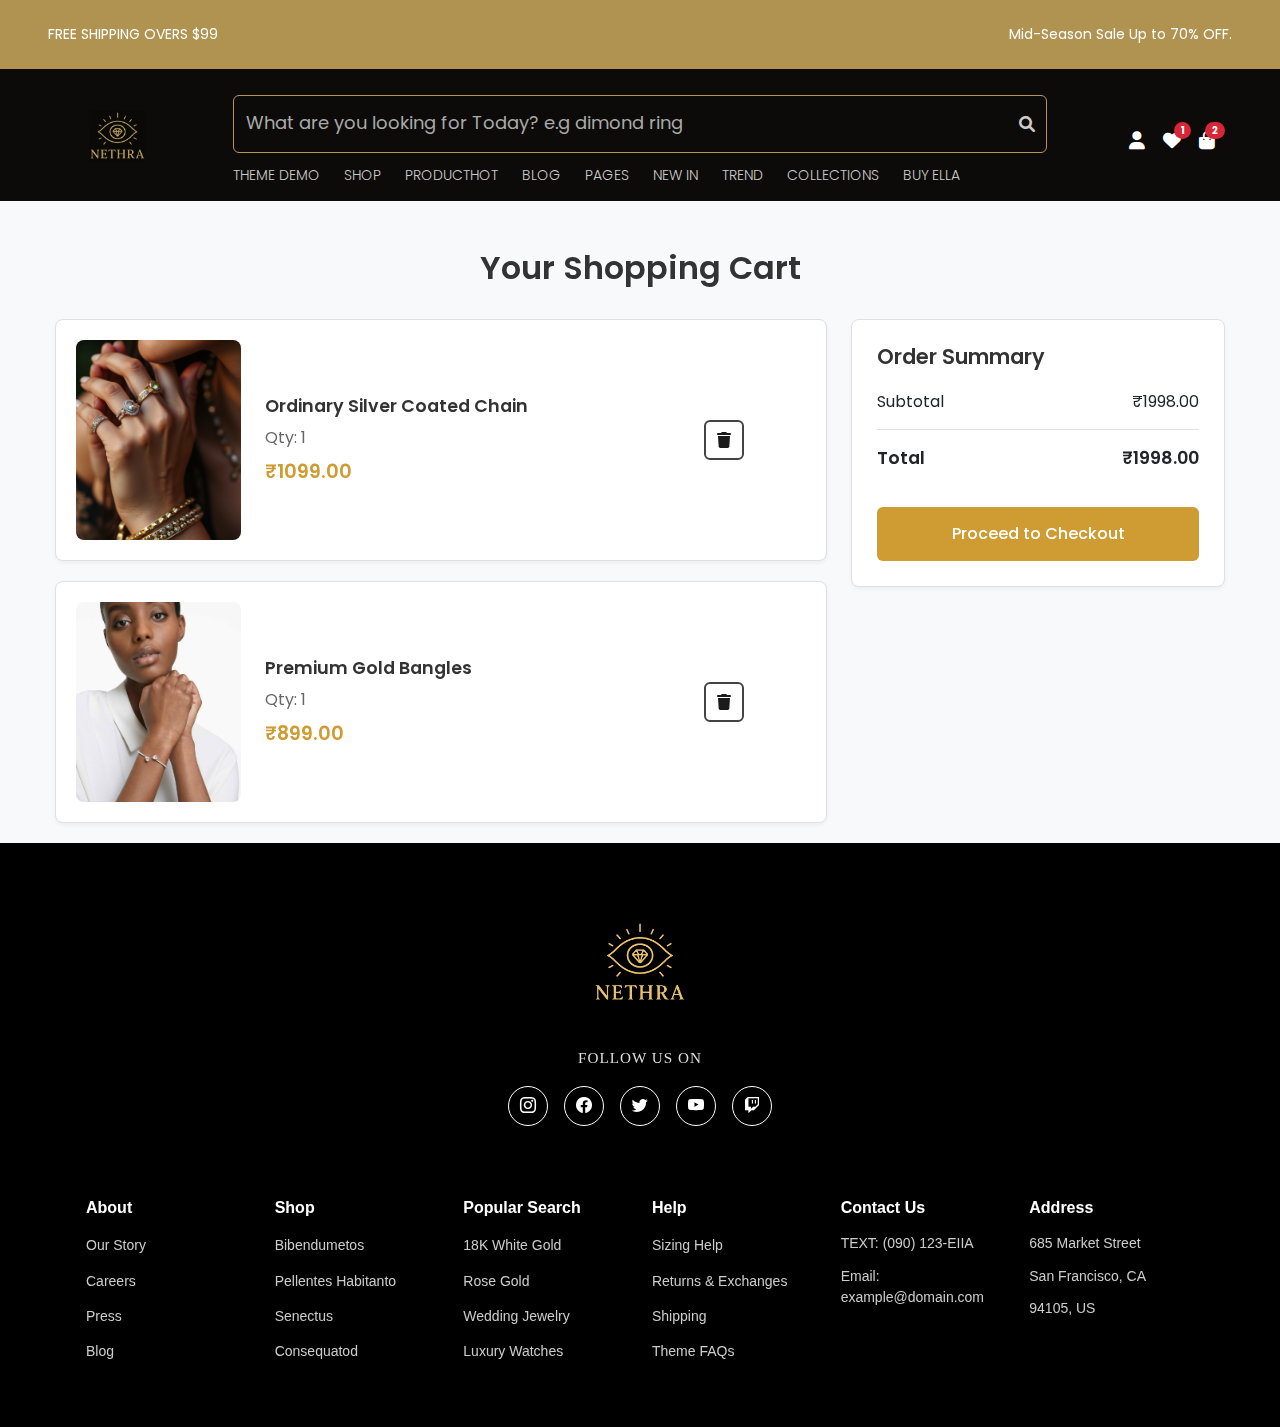
<file: cart.html>
<!DOCTYPE html>
<html lang="en">
<head>
    <meta charset="UTF-8">
    <meta name="viewport" content="width=device-width, initial-scale=1.0">
    <title>Shopping Cart</title>
    <link href="https://cdnjs.cloudflare.com/ajax/libs/bootstrap/5.3.0/css/bootstrap.min.css" rel="stylesheet">
    <link href="https://cdnjs.cloudflare.com/ajax/libs/font-awesome/6.0.0/css/all.min.css" rel="stylesheet">
    <link href="https://fonts.googleapis.com/css2?family=Poppins:wght@300;400;500;600;700&display=swap" rel="stylesheet">
    <link rel="stylesheet" href="cart.css">
  <link rel="stylesheet" href="https://cdn.jsdelivr.net/npm/bootstrap-icons@1.10.5/font/bootstrap-icons.css">


</head>
<body>









          <div class="top-banner d-flex justify-content-between px-5 py-md-4 py-2">
    <div>FREE SHIPPING OVERS $99</div>
    <div>Mid-Season Sale Up to 70% OFF.</div>
  </div>


<div class="main-navbar">
  <div class="container-fluid px-4">
    <div class="row align-items-center ">
  
      <div class="col-md-2 col-2 navbar-logo text-md-center text-center pb-2  mb-md-0">
        <img src="images/61863a29d943ff0395e553b90e533f322c59e3b4.png" alt="Logo">
      </div>

      <div class="col-md-8 col-5 ">

        <div class="search-wrapper mb-2 ms-md-0 ms-3">
          <input type="text" class="form-control search-bar" placeholder="What are you looking for Today? e.g dimond ring">
          <i class="fas fa-search search-icon"></i>
        </div>

 
        <div class="nav-items d-none d-md-flex">
          <a href="#">THEME DEMO</a>
          <a href="#">SHOP</a>
          <a href="#">PRODUCTHOT</a>
          <a href="#">BLOG</a>
          <a href="#">PAGES</a>
          <a href="#">NEW IN</a>
          <a href="#">TREND</a>
          <a href="#">COLLECTIONS</a>
          <a href="#">BUY ELLA</a>
        </div>
      </div>


      <div class="col-md-2 col-5 d-flex justify-content-md-center justify-content-evenly align-items-start  mt-md-0">
        <div class="icon-badge">
          <i class="fas fa-user"></i>
        </div>
        <div class="icon-badge">
          <i class="fas fa-heart"></i>
          <span class="badge rounded-pill">1</span>
        </div>
        <div class="icon-badge">
          <i class="fas fa-shopping-bag"></i>
          <span class="badge rounded-pill">2</span>
        </div>

    
        <button class="btn text-white d-md-none ms-2 d-flex j justify-content-center align-items-start" type="button" data-bs-toggle="collapse" data-bs-target="#mobileNav">
          <i class="fas fa-bars"></i>
        </button>
      </div>
    </div>
  </div>


  <div class="collapse d-md-none" id="mobileNav">
    <div class="nav-items d-flex flex-column align-items-center mt-4 ">
      <a href="#">THEME DEMO</a>
      <a href="#">SHOP</a>
      <a href="#">PRODUCTHOT</a>
      <a href="#">BLOG</a>
      <a href="#">PAGES</a>
      <a href="#">NEW IN</a>
      <a href="#">TREND</a>
      <a href="#">COLLECTIONS</a>
      <a href="#">BUY ELLA</a>
    </div>
  </div>
</div>





    <div class="container-fluid cart-container mt-5">
        <h1 class="cart-title">Your Shopping Cart</h1>
        
        <div class="row">
            <div class="col-lg-8 col-md-7">
                <div class="cart-item">
                    <div class="row align-items-center">
                        <div class="col-md-3 col-sm-4">
                            <img src="images/285f6e42202de6d5b211f8390fe26d3b14f1d04f.png" 
                                 alt="" 
                                 class="product-image">
                        </div>
                        <div class="col-md-7 col-sm-6 product-details">
                            <h5 class="product-title">Ordinary Silver Coated Chain </h5>
                            <!-- <div class="product-size">Size: XL</div> -->
                            <div class="product-qty">Qty: 1</div>
                            <div class="product-price">₹1099.00</div>
                        </div>
                        <div class="col-md-2 col-sm-2 delete-btn-container">
                            <button class="delete-btn">
                                <i class="fas fa-trash"></i>
                            </button>
                        </div>
                    </div>
                </div>
               
     
                <div class="cart-item">
                    <div class="row align-items-center">
                        <div class="col-md-3 col-sm-4">
                            <img src="images/39ab5c8a107495e7df2e095dbbef00619add5c14.jpg" 
                                 alt="" 
                                 class="product-image">
                        </div>
                        <div class="col-md-7 col-sm-6 product-details">
                            <h5 class="product-title">Premium Gold Bangles</h5>
                            <!-- <div class="product-size">Size: M</div> -->
                            <div class="product-qty">Qty: 1</div>
                            <div class="product-price">₹899.00</div>
                        </div>
                        <div class="col-md-2 col-sm-2 delete-btn-container">
                            <button class="delete-btn">
                                <i class="fas fa-trash"></i>
                            </button>
                        </div>
                    </div>
                </div>
            </div>
            

            <div class="col-lg-4 col-md-5">
                <div class="order-summary">
                    <h4 class="summary-title">Order Summary</h4>
                    
                    <div class="summary-row">
                        <span>Subtotal</span>
                        <span>₹1998.00</span>
                    </div>
                    
                    <div class="summary-row total">
                        <span>Total</span>
                        <span>₹1998.00</span>
                    </div>
                    
                    <button class="checkout-btn">Proceed to Checkout</button>
                </div>
            </div>
        </div>
    </div>
















       

<footer class="footer-section py-5 text-white">
  <div class="container text-center mb-5">
    <img src="images/61863a29d943ff0395e553b90e533f322c59e3b4 (1).png" alt="NETHRA Logo" class="footer-logo mb-3">
    <p class="footer-follow-text ">FOLLOW US ON</p>
    <div class="d-flex justify-content-center gap-3 mt-3 social-icons">
      <a href="#" class="social-icon"><i class="bi bi-instagram"></i></a>
      <a href="#" class="social-icon"><i class="bi bi-facebook"></i></a>
      <a href="#" class="social-icon"><i class="bi bi-twitter"></i></a>
      <a href="#" class="social-icon"><i class="bi bi-youtube"></i></a>
      <a href="#" class="social-icon"><i class="bi bi-twitch"></i></a>
    </div>
  </div>

  <div class="container pt-4 px-3">
    <div class="row gy-4 text-start">
      <div class="col-6 col-md-2">
        <h6 >About</h6>
        <ul class="list-unstyled">
          <li><a href="#" class="footer-link">Our Story</a></li>
          <li><a href="#" class="footer-link">Careers</a></li>
          <li><a href="#" class="footer-link">Press</a></li>
          <li><a href="#" class="footer-link">Blog</a></li>
        </ul>
      </div>
      <div class="col-6 col-md-2">
        <h6 >Shop</h6>
        <ul class="list-unstyled ">
          <li><a href="#" class="footer-link">Bibendumetos</a></li>
          <li><a href="#" class="footer-link">Pellentes Habitanto</a></li>
          <li><a href="#" class="footer-link">Senectus</a></li>
          <li><a href="#" class="footer-link">Consequatod</a></li>
        </ul>
      </div>
      <div class="col-6 col-md-2">
        <h6 >Popular Search</h6>
        <ul class="list-unstyled">
          <li><a href="#" class="footer-link">18K White Gold</a></li>
          <li><a href="#" class="footer-link">Rose Gold</a></li>
          <li><a href="#" class="footer-link">Wedding Jewelry</a></li>
          <li><a href="#" class="footer-link">Luxury Watches</a></li>
        </ul>
      </div>
      <div class="col-6 col-md-2">
        <h6 >Help</h6>
        <ul class="list-unstyled">
          <li><a href="#" class="footer-link">Sizing Help</a></li>
          <li><a href="#" class="footer-link">Returns & Exchanges</a></li>
          <li><a href="#" class="footer-link">Shipping</a></li>
          <li><a href="#" class="footer-link">Theme FAQs</a></li>
        </ul>
      </div>
      <div class="col-6 col-md-2">
        <h6 >Contact Us</h6>
        <ul class="list-unstyled">
          <li class="footer-link">TEXT: (090) 123-EIIA</li>
          <li class="footer-link">Email: example@domain.com</li>
        </ul>
      </div>
      <div class="col-6 col-md-2">
        <h6 >Address</h6>
        <ul class="list-unstyled">
          <li class="footer-link">685 Market Street</li>
          <li class="footer-link">San Francisco, CA</li>
          <li class="footer-link">94105, US</li>
        </ul>
      </div>
    </div>
  </div>
</footer>




    
    <script src="https://cdnjs.cloudflare.com/ajax/libs/bootstrap/5.3.0/js/bootstrap.bundle.min.js"></script>

</body>
</html>
</file>
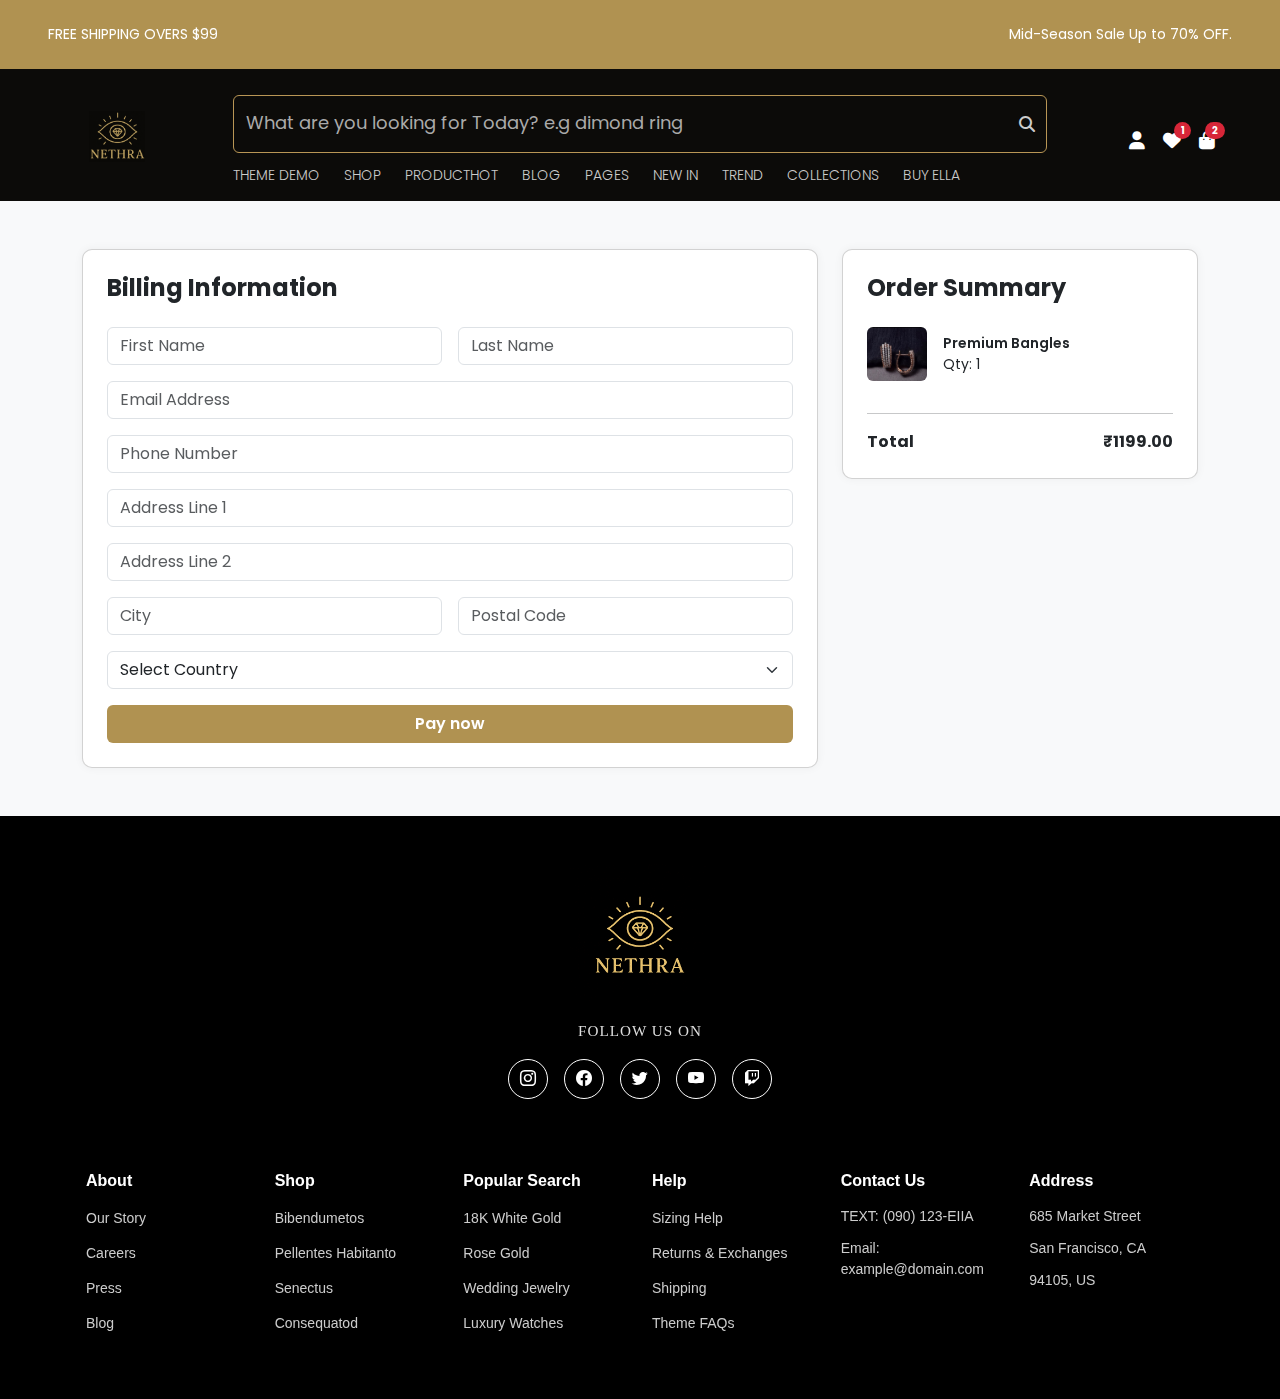
<file: checkout.html>
<!DOCTYPE html>
<html lang="en">
<head>
    <meta charset="UTF-8">
    <meta name="viewport" content="width=device-width, initial-scale=1.0">
    <title>Check Out</title>
    <link href="https://cdnjs.cloudflare.com/ajax/libs/bootstrap/5.3.0/css/bootstrap.min.css" rel="stylesheet">
    <link href="https://cdnjs.cloudflare.com/ajax/libs/font-awesome/6.0.0/css/all.min.css" rel="stylesheet">
    <link href="https://fonts.googleapis.com/css2?family=Poppins:wght@300;400;500;600;700&display=swap" rel="stylesheet">
    <link href="https://cdnjs.cloudflare.com/ajax/libs/font-awesome/6.4.0/css/all.min.css" rel="stylesheet">
  <link rel="stylesheet" href="https://cdn.jsdelivr.net/npm/bootstrap-icons@1.10.5/font/bootstrap-icons.css">


    <link rel="stylesheet" href="checkout.css">

</head>
<body>









          <div class="top-banner d-flex justify-content-between px-5 py-md-4 py-2">
    <div>FREE SHIPPING OVERS $99</div>
    <div>Mid-Season Sale Up to 70% OFF.</div>
  </div>


<div class="main-navbar">
  <div class="container-fluid px-4">
    <div class="row align-items-center ">
  
      <div class="col-md-2 col-2 navbar-logo text-md-center text-center pb-2  mb-md-0">
        <img src="images/61863a29d943ff0395e553b90e533f322c59e3b4.png" alt="Logo">
      </div>

      <div class="col-md-8 col-5 ">

        <div class="search-wrapper mb-2 ms-md-0 ms-3">
          <input type="text" class="form-control search-bar" placeholder="What are you looking for Today? e.g dimond ring">
          <i class="fas fa-search search-icon"></i>
        </div>

 
        <div class="nav-items d-none d-md-flex">
          <a href="#">THEME DEMO</a>
          <a href="#">SHOP</a>
          <a href="#">PRODUCTHOT</a>
          <a href="#">BLOG</a>
          <a href="#">PAGES</a>
          <a href="#">NEW IN</a>
          <a href="#">TREND</a>
          <a href="#">COLLECTIONS</a>
          <a href="#">BUY ELLA</a>
        </div>
      </div>


      <div class="col-md-2 col-5 d-flex justify-content-md-center justify-content-evenly align-items-start  mt-md-0">
        <div class="icon-badge">
          <i class="fas fa-user"></i>
        </div>
        <div class="icon-badge">
          <i class="fas fa-heart"></i>
          <span class="badge rounded-pill">1</span>
        </div>
        <div class="icon-badge">
          <i class="fas fa-shopping-bag"></i>
          <span class="badge rounded-pill">2</span>
        </div>

    
        <button class="btn text-white d-md-none ms-2 d-flex j justify-content-center align-items-start" type="button" data-bs-toggle="collapse" data-bs-target="#mobileNav">
          <i class="fas fa-bars"></i>
        </button>
      </div>
    </div>
  </div>


  <div class="collapse d-md-none" id="mobileNav">
    <div class="nav-items d-flex flex-column align-items-center mt-4 ">
      <a href="#">THEME DEMO</a>
      <a href="#">SHOP</a>
      <a href="#">PRODUCTHOT</a>
      <a href="#">BLOG</a>
      <a href="#">PAGES</a>
      <a href="#">NEW IN</a>
      <a href="#">TREND</a>
      <a href="#">COLLECTIONS</a>
      <a href="#">BUY ELLA</a>
    </div>
  </div>
</div>















<div class="container my-5">
    <div class="row g-4">
 
        <div class="col-lg-8">
            <div class="card p-4">
                <h4 class="mb-4 text-pink fw-bold">Billing Information</h4>
                <form>
                    <div class="row g-3">
                        <div class="col-md-6">
                            <input type="text" class="form-control" placeholder="First Name">
                        </div>
                        <div class="col-md-6">
                            <input type="text" class="form-control" placeholder="Last Name">
                        </div>
                        <div class="col-12">
                            <input type="email" class="form-control" placeholder="Email Address">
                        </div>
                        <div class="col-12">
                            <input type="text" class="form-control" placeholder="Phone Number">
                        </div>
                        <div class="col-12">
                            <input type="text" class="form-control" placeholder="Address Line 1">
                        </div>
                        <div class="col-12">
                            <input type="text" class="form-control" placeholder="Address Line 2">
                        </div>
                        <div class="col-md-6">
                            <input type="text" class="form-control" placeholder="City">
                        </div>
                        <div class="col-md-6">
                            <input type="text" class="form-control" placeholder="Postal Code">
                        </div>
                        <div class="col-12">
                            <select class="form-select">
                                <option selected>Select Country</option>
                                <option value="India">India</option>
                                <option value="USA">USA</option>
                                <option value="UK">UK</option>
                        
                            </select>
                        </div>
                        <div class="col-12">
                            <button type="submit" class="btn btn-pay">Pay now</button>
                        </div>
                    </div>
                </form>
            </div>
        </div>

        <div class="col-lg-4">
            <div class="card p-4 order-summary">
                <h4 class="mb-4 text-pink fw-bold">Order Summary</h4>
                <div class="d-flex mb-3 align-items-center">
                    <img src="images//276c5b3eec458517d510eca952b439d0e582492a.png" alt="Product Image">
                    <div class="ms-3 product-info">
                        <div class="product-title">Premium Bangles</div>
                        <!-- <div>Size: NO SIZE</div> -->
                        <div>Qty: 1</div>
                    </div>
                </div>
                <hr>
                <div class="d-flex justify-content-between fw-bold">
                    <div>Total</div>
                    <div>₹1199.00</div>
                </div>
            </div>
        </div>
    </div>
</div>






       

<footer class="footer-section py-5 text-white">
  <div class="container text-center mb-5">
    <img src="images/61863a29d943ff0395e553b90e533f322c59e3b4 (1).png" alt="NETHRA Logo" class="footer-logo mb-3">
    <p class="footer-follow-text ">FOLLOW US ON</p>
    <div class="d-flex justify-content-center gap-3 mt-3 social-icons">
      <a href="#" class="social-icon"><i class="bi bi-instagram"></i></a>
      <a href="#" class="social-icon"><i class="bi bi-facebook"></i></a>
      <a href="#" class="social-icon"><i class="bi bi-twitter"></i></a>
      <a href="#" class="social-icon"><i class="bi bi-youtube"></i></a>
      <a href="#" class="social-icon"><i class="bi bi-twitch"></i></a>
    </div>
  </div>

  <div class="container pt-4 px-3">
    <div class="row gy-4 text-start">
      <div class="col-6 col-md-2">
        <h6 >About</h6>
        <ul class="list-unstyled">
          <li><a href="#" class="footer-link">Our Story</a></li>
          <li><a href="#" class="footer-link">Careers</a></li>
          <li><a href="#" class="footer-link">Press</a></li>
          <li><a href="#" class="footer-link">Blog</a></li>
        </ul>
      </div>
      <div class="col-6 col-md-2">
        <h6 >Shop</h6>
        <ul class="list-unstyled ">
          <li><a href="#" class="footer-link">Bibendumetos</a></li>
          <li><a href="#" class="footer-link">Pellentes Habitanto</a></li>
          <li><a href="#" class="footer-link">Senectus</a></li>
          <li><a href="#" class="footer-link">Consequatod</a></li>
        </ul>
      </div>
      <div class="col-6 col-md-2">
        <h6 >Popular Search</h6>
        <ul class="list-unstyled">
          <li><a href="#" class="footer-link">18K White Gold</a></li>
          <li><a href="#" class="footer-link">Rose Gold</a></li>
          <li><a href="#" class="footer-link">Wedding Jewelry</a></li>
          <li><a href="#" class="footer-link">Luxury Watches</a></li>
        </ul>
      </div>
      <div class="col-6 col-md-2">
        <h6 >Help</h6>
        <ul class="list-unstyled">
          <li><a href="#" class="footer-link">Sizing Help</a></li>
          <li><a href="#" class="footer-link">Returns & Exchanges</a></li>
          <li><a href="#" class="footer-link">Shipping</a></li>
          <li><a href="#" class="footer-link">Theme FAQs</a></li>
        </ul>
      </div>
      <div class="col-6 col-md-2">
        <h6 >Contact Us</h6>
        <ul class="list-unstyled">
          <li class="footer-link">TEXT: (090) 123-EIIA</li>
          <li class="footer-link">Email: example@domain.com</li>
        </ul>
      </div>
      <div class="col-6 col-md-2">
        <h6 >Address</h6>
        <ul class="list-unstyled">
          <li class="footer-link">685 Market Street</li>
          <li class="footer-link">San Francisco, CA</li>
          <li class="footer-link">94105, US</li>
        </ul>
      </div>
    </div>
  </div>
</footer>




    
    <script src="https://cdnjs.cloudflare.com/ajax/libs/bootstrap/5.3.0/js/bootstrap.bundle.min.js"></script>

</body>
</html>
</file>
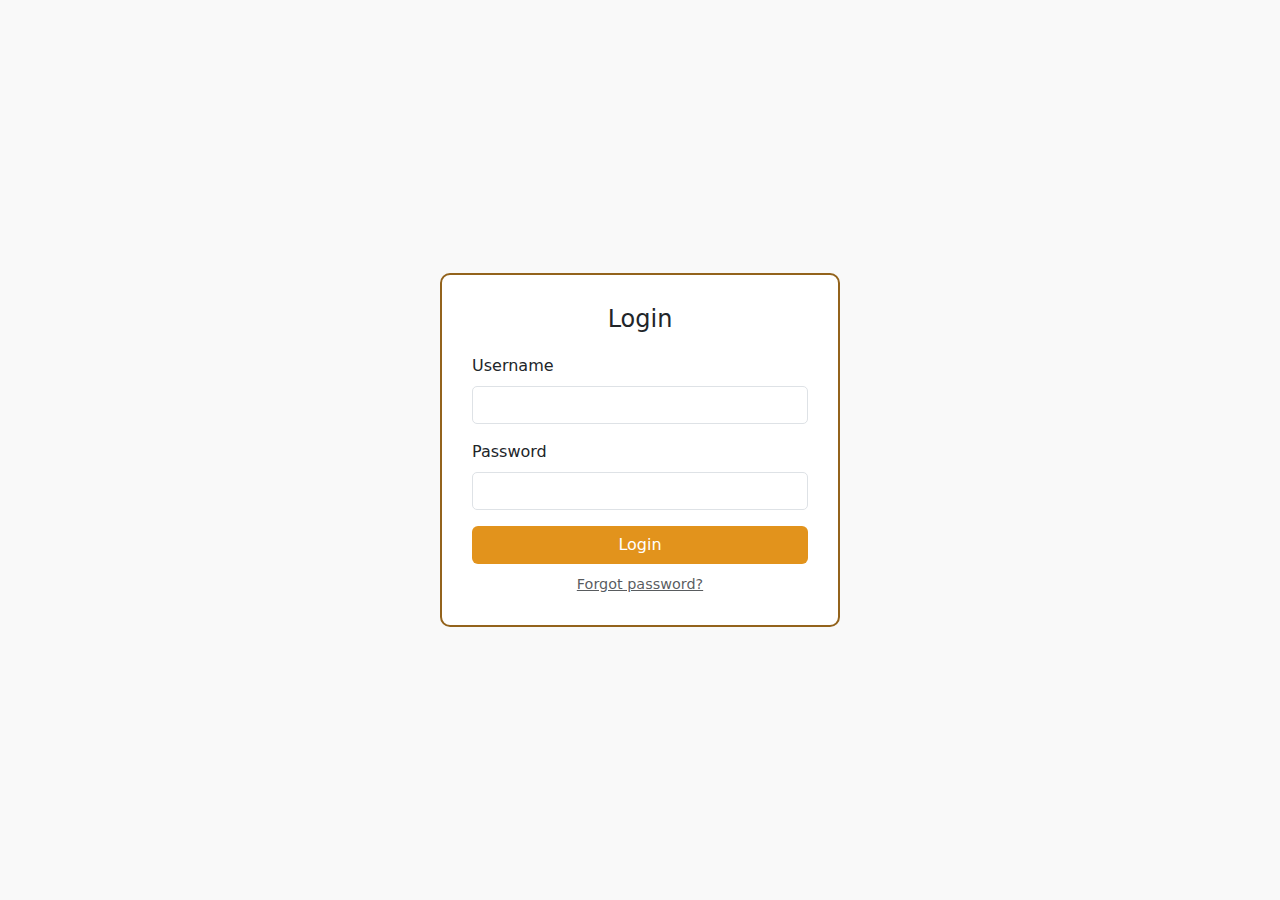
<file: login.html>
<!DOCTYPE html>
<html lang="en">
<head>
  <meta charset="UTF-8" />
  <meta name="viewport" content="width=device-width, initial-scale=1.0"/>
  <title>Admin Login</title>
  <link href="https://cdn.jsdelivr.net/npm/bootstrap@5.3.3/dist/css/bootstrap.min.css" rel="stylesheet">
 
  <link rel="stylesheet" href="login.css">

  <style>

  </style>
</head>
<body>
  <div class="login-box ">
    <h4 class="login-title"> Login</h4>


    <form aaction="{% url 'custom_login' %}" method="POST">
    
      <div class="mb-3">
        <label for="username" class="form-label">Username</label>
        <input type="text" class="form-control" id="username" name="username" required />
      </div>
      <div class="mb-3">
        <label for="password" class="form-label">Password</label>
        <input type="password" class="form-control" id="password" name="password" required />
      </div>
      <button type="submit" class="btn  btn-login">Login</button>
      <a href="#" class="forgot-password text-muted">Forgot password?</a>
    </form>
  </div>

  <script src="https://cdn.jsdelivr.net/npm/bootstrap@5.3.3/dist/js/bootstrap.bundle.min.js"></script>
</body>
</html>
</file>
<file: cart.css>
* {
            font-family: 'Poppins', sans-serif;
        }
        
        body {
            background-color: #f8f9fa;
  
      margin: 0;

        }




        
    .top-banner {
      background-color: #B09251;
      color: white;
      font-weight: 400;
      font-size: clamp(7px,2vw,14px);
      text-align: center;
      padding: 8px 0;
      font-family: 'Lato', sans-serif;
    }


    .main-navbar {
      background-color: #0c0b09;
      color: white;
      position: sticky;
      top: 0;
      width: 100%;
      z-index: 1020;
      padding: 26px 0 15px 0;
      font-family: 'Lato', sans-serif;

    }

    .navbar-logo img {
      height: clamp(50px,4vw,95px);
    }

    .search-wrapper {
      position: relative;
      width: 100%;
    }

    .search-bar {
      border: 1px solid #b99655;
      border-radius: 6px;
      padding: clamp(4px, 2vw, 16px) clamp(12px, 2.5vw, 12px);
      padding-right: 40px;
      width: 100%;
      background-color: transparent;
      color: #ccc;
    }

    .search-bar::placeholder {
      color: #aaa;
      font-size: clamp(9px,3vw,18px);
    }
    .search-bar:focus{
        background-color: black;
      
      color: white;

    }

    .search-icon {
      position: absolute;
      right: 12px;
      top: 50%;
      transform: translateY(-50%);
      color: #ccc;
    }

    .nav-items {
      font-size: 14px;
      margin-top: 12px;
      flex-wrap: wrap;
      font-weight: 300;
    }

    .nav-items a {
      color: #ccc;
      margin-right: 24px;
      text-decoration: none;
    }

    .icon-badge {
      position: relative;
      font-size: 18px;
      color: white;
      margin-left: 18px;
    }

    .icon-badge .badge {
      position: absolute;
      top: -5px;
      right: -10px;
      font-size: 10px;
      background: #d72638;
    }

    @media (max-width: 768px) {
      .navbar-logo {
        text-align: center;
        margin-bottom: 10px;
      }

      .icon-badge {
        margin-left: 12px;
      }

      .nav-items {
        justify-content: center;
      }
    }

    #mobileNav .nav-items a {
  display: block;
  width: 70%;
  text-align: center;
  padding-bottom: 0.75rem;
  margin-bottom: 0.75rem;
  border-bottom: 1px solid #444343;
  text-decoration: none;
  color: inherit; 
}









        
        .cart-container {
            max-width: 1200px;
            margin: 0 auto;
            padding: 0 15px;
        }
        
        .cart-title {
            text-align: center;
            font-size: 2rem;
            font-weight: 600;
            color: #333;
            margin-bottom: 2rem;
        }
        
        .cart-item {
            background: white;
            border: 1px solid #e0e0e0;
            border-radius: 8px;
            padding: 20px;
            margin-bottom: 20px;
            box-shadow: 0 2px 4px rgba(0,0,0,0.05);
        }
        
        .product-image {
            width: 100%;
            height: 200px;
            object-fit: cover;
            border-radius: 8px;
        }
        
        .product-title {
            font-size: 1.1rem;
            font-weight: 600;
            color: #333;
            margin-bottom: 8px;
            line-height: 1.4;
        }
        
        .product-size {
            color: #B09251;
            font-weight: 500;
            margin-bottom: 8px;
        }
        
        .product-qty {
            color: #666;
            margin-bottom: 8px;
        }
        
        .product-price {
            color: #ce9c32;
            font-size: 1.2rem;
            font-weight: 600;
        }
        
        .delete-btn {
            background: none;
            border: 2px solid rgb(69, 67, 67);
            color: rgb(27, 26, 26);
            width: 40px;
            height: 40px;
            border-radius: 6px;
            display: flex;
            align-items: center;
            justify-content: center;
            transition: all 0.3s ease;
        }
        
        .delete-btn:hover {
            background-color: #0c0c0c;
            color: rgb(251, 249, 249);
        }
        
        .order-summary {
            background: white;
            border: 1px solid #e0e0e0;
            border-radius: 8px;
            padding: 25px;
            box-shadow: 0 2px 4px rgba(0,0,0,0.05);
        }
        
        .summary-title {
            font-size: 1.3rem;
            font-weight: 600;
            color: #333;
            margin-bottom: 20px;
        }
        
        .summary-row {
            display: flex;
            justify-content: space-between;
            margin-bottom: 15px;
            font-size: 1rem;
        }
        
        .summary-row.total {
            font-weight: 600;
            font-size: 1.1rem;
            padding-top: 15px;
            border-top: 1px solid #e0e0e0;
        }
        
        .checkout-btn {
            background-color: #ce9c32;
            color: white;
            border: none;
            padding: 15px;
            border-radius: 6px;
            width: 100%;
            font-size: 1rem;
            font-weight: 500;
            margin-top: 20px;
            transition: background-color 0.3s ease;
        }
        
        .checkout-btn:hover {
            background-color: #444;
        }
        
        @media (max-width: 768px) {
            .cart-title {
                font-size: 1.5rem;
            }
            
            .product-image {
                height: 150px;
            }
            
            .cart-item {
                padding: 15px;
            }
            
            .order-summary {
                margin-top: 20px;
            }
        }
        
        @media (max-width: 576px) {
            .product-details {
                margin-top: 15px;
            }
            
            .delete-btn-container {
                margin-top: 15px;
                text-align: center;
            }
        }










.footer-section {
  background-color: #000;
  color: #fff;
  font-family: 'Poppins', sans-serif;
}

.footer-section h6{
  font-family: 'Lato', sans-serif;
  font-weight: 600;
  margin-bottom: 1rem; 


}

.footer-logo {
  width: 140px; 
  height: auto;
  mix-blend-mode: lighten;
  filter: brightness(1.2) contrast(1.1);
}


.footer-follow-text {
  color: #ddd;
  font-size: 0.95rem;
  letter-spacing: 1px;
  font-family: 'EB Garamond', serif;
}

.social-icons .social-icon {
  display: inline-flex;
  width: 40px;
  height: 40px;
  border: 1px solid #fff;
  border-radius: 50%;
  justify-content: center;
  align-items: center;
  color: #fff;
  font-size: 16px;
  transition: all 0.3s ease;
  text-decoration: none;
}

.social-icons .social-icon:hover {
  background-color: #fff;
  color: #000;
}

.footer-link {
  font-size: 14px;
  color: #ccc;
  text-decoration: none;
  font-family: 'Lato', sans-serif;



}

.footer-section ul li {
  margin-bottom: 0.7rem; /* space between links */
}



.footer-link:hover {
  color: #fff;
}
</file>
<file: checkout.css>
* {
            font-family: 'Poppins', sans-serif;
        }
        
        body {
            background-color: #f8f9fa;

  
      margin: 0;

        }




        
    .top-banner {
      background-color: #B09251;
      color: white;
      font-weight: 400;
      font-size: clamp(7px,2vw,14px);
      text-align: center;
      padding: 8px 0;
      font-family: 'Lato', sans-serif;
    }


    .main-navbar {
      background-color: #0c0b09;
      color: white;
      position: sticky;
      top: 0;
      width: 100%;
      z-index: 1020;
      padding: 26px 0 15px 0;
      font-family: 'Lato', sans-serif;

    }

    .navbar-logo img {
      height: clamp(50px,4vw,95px);
    }

    .search-wrapper {
      position: relative;
      width: 100%;
    }

    .search-bar {
      border: 1px solid #b99655;
      border-radius: 6px;
      padding: clamp(4px, 2vw, 16px) clamp(12px, 2.5vw, 12px);
      padding-right: 40px;
      width: 100%;
      background-color: transparent;
      color: #ccc;
    }

    .search-bar::placeholder {
      color: #aaa;
      font-size: clamp(9px,3vw,18px);
    }
    .search-bar:focus{
        background-color: black;
      
      color: white;

    }

    .search-icon {
      position: absolute;
      right: 12px;
      top: 50%;
      transform: translateY(-50%);
      color: #ccc;
    }

    .nav-items {
      font-size: 14px;
      margin-top: 12px;
      flex-wrap: wrap;
      font-weight: 300;
    }

    .nav-items a {
      color: #ccc;
      margin-right: 24px;
      text-decoration: none;
    }

    .icon-badge {
      position: relative;
      font-size: 18px;
      color: white;
      margin-left: 18px;
    }

    .icon-badge .badge {
      position: absolute;
      top: -5px;
      right: -10px;
      font-size: 10px;
      background: #d72638;
    }

    @media (max-width: 768px) {
      .navbar-logo {
        text-align: center;
        margin-bottom: 10px;
      }

      .icon-badge {
        margin-left: 12px;
      }

      .nav-items {
        justify-content: center;
      }
    }

    #mobileNav .nav-items a {
  display: block;
  width: 70%;
  text-align: center;
  padding-bottom: 0.75rem;
  margin-bottom: 0.75rem;
  border-bottom: 1px solid #444343;
  text-decoration: none;
  color: inherit; 
}


























        .card {
            border-radius: 10px;
            box-shadow: 0 0 10px rgba(0,0,0,0.05);
        }
        .form-control {
            border-radius: 6px;
        }
        .form-select {
            border-radius: 6px;
        }
        .btn-pay {
            background-color: #B09251;
            color: #fff;
            font-weight: 600;
            width: 100%;
            border-radius: 6px;
        }
        .btn-pay:hover{
          background-color: #bca676;
          color: white;
        }
        .order-summary img {
            width: 60px;
            height: auto;
            border-radius: 6px;
        }
        .order-summary .product-info {
            font-size: 14px;
        }
        .order-summary .product-title {
            font-weight: 600;
        }







.footer-section {
  background-color: #000;
  color: #fff;
  font-family: 'Poppins', sans-serif;
}

.footer-section h6{
  font-family: 'Lato', sans-serif;
  font-weight: 600;
  margin-bottom: 1rem; 


}

.footer-logo {
  width: 140px; 
  height: auto;
  mix-blend-mode: lighten;
  filter: brightness(1.2) contrast(1.1);
}


.footer-follow-text {
  color: #ddd;
  font-size: 0.95rem;
  letter-spacing: 1px;
  font-family: 'EB Garamond', serif;
}

.social-icons .social-icon {
  display: inline-flex;
  width: 40px;
  height: 40px;
  border: 1px solid #fff;
  border-radius: 50%;
  justify-content: center;
  align-items: center;
  color: #fff;
  font-size: 16px;
  transition: all 0.3s ease;
  text-decoration: none;
}

.social-icons .social-icon:hover {
  background-color: #fff;
  color: #000;
}

.footer-link {
  font-size: 14px;
  color: #ccc;
  text-decoration: none;
  font-family: 'Lato', sans-serif;



}

.footer-section ul li {
  margin-bottom: 0.7rem; 
}



.footer-link:hover {
  color: #fff;
}
</file>
<file: login.css>
body {
      background-color: rgb(249, 249, 249);
      display: flex;
      justify-content: center;
      align-items: center;
      height: 100vh;
    }

    .login-box {
      background-color: #fff;
      padding: 30px;
      border: 2px solid #93631c;
      border-radius: 10px;
      box-shadow: 0 0 15px rgba(255, 255, 255, 0.1);
      width: 100%;
      max-width: 400px;
    }

    .login-title {
      margin-bottom: 20px;
      text-align: center;
    }

    .form-control {
      border-radius: 5px;
    }

    .btn-login {
      width: 100%;
      background-color: #e2931c;
      color: white;
    }

    .forgot-password {
      display: block;
      margin-top: 10px;
      text-align: center;
      font-size: 0.9rem;
    }
</file>
